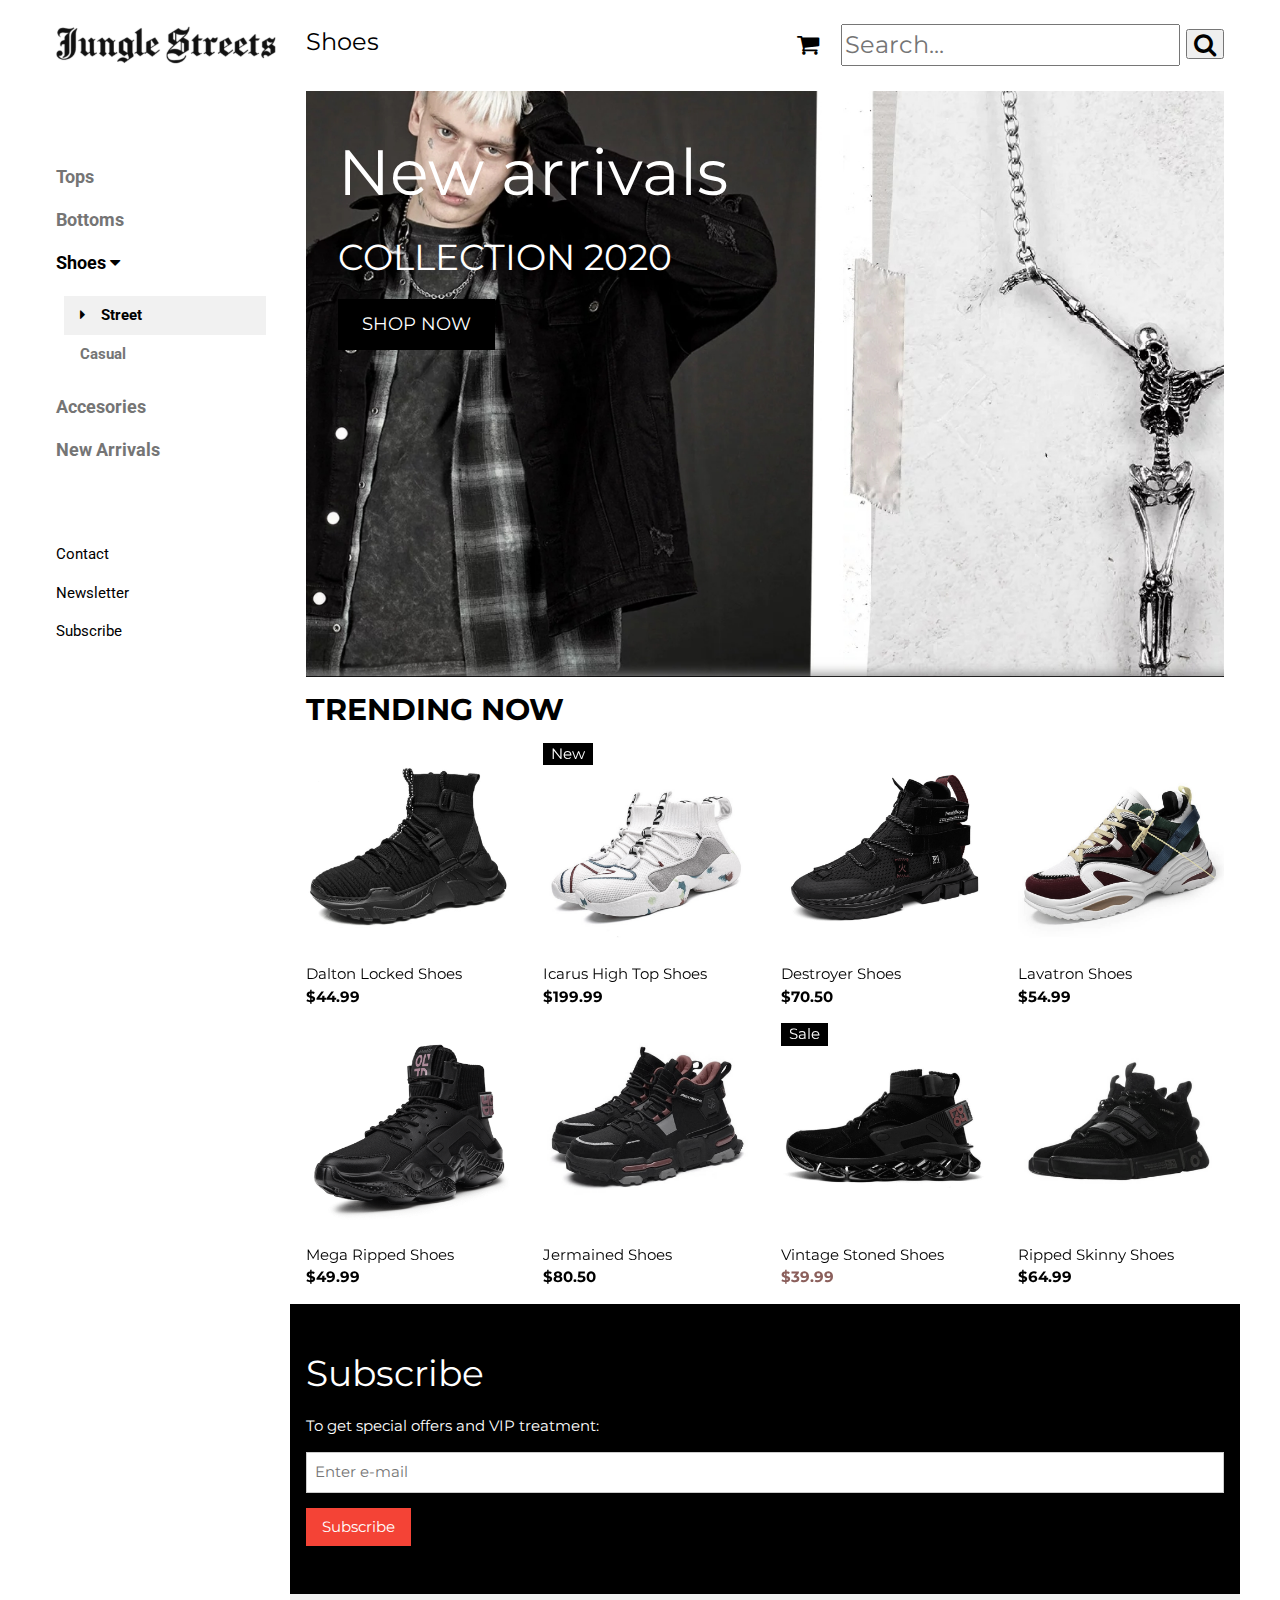
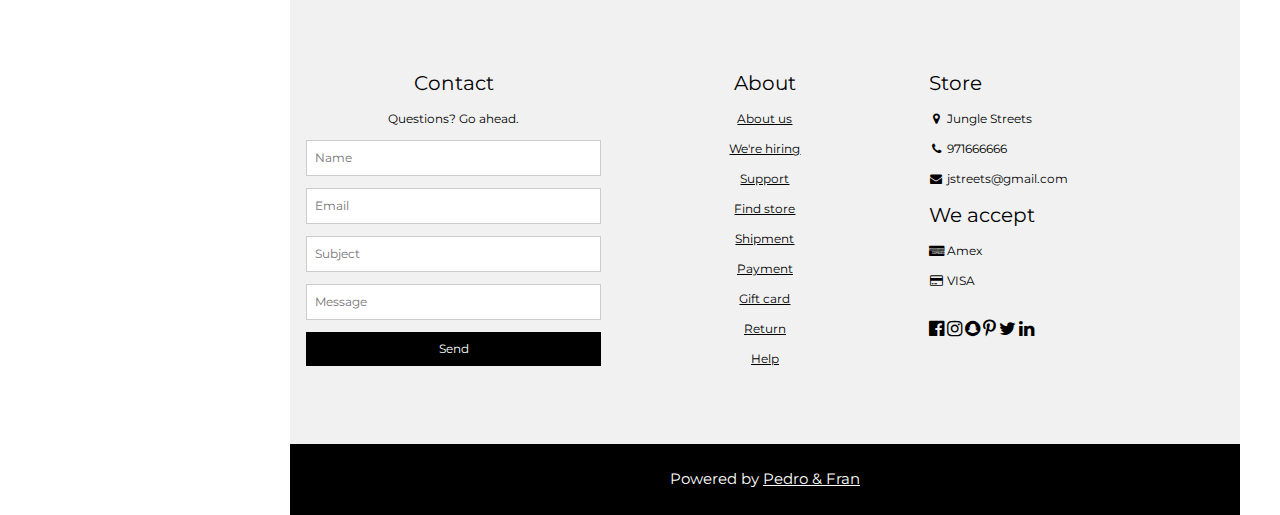
<file: index.html>
<html>
<title>Jungle Streets Trending Clothes</title>
<meta charset="UTF-8">
<meta name="viewport" content="width=device-width, initial-scale=1">
<link rel="stylesheet" href="./css/style.css">
<link rel="stylesheet" href="https://fonts.googleapis.com/css?family=Roboto">
<link rel="stylesheet" href="https://fonts.googleapis.com/css?family=Montserrat">
<link rel="stylesheet" href="https://cdnjs.cloudflare.com/ajax/libs/font-awesome/4.7.0/css/font-awesome.min.css">
<style>
.w3-sidebar a {font-family: "Roboto", sans-serif}
body,h1,h2,h3,h4,h5,h6,.w3-wide {font-family: "Montserrat", sans-serif;}
</style>
<body class="w3-content" style="max-width:1200px">

<!-- Sidebar/menu -->
<nav class="w3-sidebar w3-bar-block w3-white w3-collapse w3-top" style="z-index:3;width:250px" id="mySidebar">
  <div class="w3-container w3-display-container w3-padding-16">
    <i onclick="w3_close()" class="fa fa-remove w3-hide-large w3-button w3-display-topright"></i>
    <h3 class="w3-wide"><b><img src="./img/logo.jpg" alt="logo"></b></h3>
  </div>
  <div class="w3-padding-64 w3-large w3-text-grey" style="font-weight:bold">
    <a href="#" class="w3-bar-item w3-button">Tops</a>
    <a href="#" class="w3-bar-item w3-button">Bottoms</a>
    <a onclick="myAccFunc()" href="javascript:void(0)" class="w3-button w3-block w3-white w3-left-align" id="myBtn">
      Shoes <i class="fa fa-caret-down"></i>
    </a>
    <div id="demoAcc" class="w3-bar-block w3-hide w3-padding-large w3-medium">
      <a href="#" class="w3-bar-item w3-button w3-light-grey"><i class="fa fa-caret-right w3-margin-right"></i>Street</a>
      <a href="#" class="w3-bar-item w3-button">Casual</a>
    </div>
    <a href="#" class="w3-bar-item w3-button">Accesories</a>
    <a href="#" class="w3-bar-item w3-button">New Arrivals</a>
  </div>
  <a href="#footer" class="w3-bar-item w3-button w3-padding">Contact</a>
  <a href="javascript:void(0)" class="w3-bar-item w3-button w3-padding" onclick="document.getElementById('newsletter').style.display='block'">Newsletter</a>
  <a href="#footer"  class="w3-bar-item w3-button w3-padding">Subscribe</a>
</nav>

<!-- Top menu on small screens -->
<header class="w3-bar w3-top w3-hide-large w3-black w3-xlarge">
  <div class="w3-bar-item w3-padding-24 w3-wide"><img src="./img/jslogo.jpg" alt="jslogo"></div>
  <a href="javascript:void(0)" class="w3-bar-item w3-button w3-padding-24 w3-right" onclick="w3_open()"><i class="fa fa-bars"></i></a>
</header>

<!-- Overlay effect when opening sidebar on small screens -->
<div class="w3-overlay w3-hide-large" onclick="w3_close()" style="cursor:pointer" title="close side menu" id="myOverlay"></div>

<!-- !PAGE CONTENT! -->
<div class="w3-main" style="margin-left:250px">

  <!-- Push down content on small screens -->
  <div class="w3-hide-large" style="margin-top:83px"></div>

  <!-- Top header -->
  <header class="w3-container w3-xlarge">
    <p class="w3-left">Shoes</p>
    <p class="w3-right">
      <i class="fa fa-shopping-cart w3-margin-right"></i>
      <input type="text" placeholder="Search..." name="search">
      <button type="submit"><i class="fa fa-search"></i></button>
    </p>
  </header>

  <!-- Image header -->
  <div class="w3-display-container w3-container">
    <img src="./img/imgheader.jpg" alt="portada" style="width:100%">
    <div class="w3-display-topleft w3-text-white" style="padding:24px 48px">
      <h1 class="w3-jumbo w3-hide-small">New arrivals</h1>
      <h1 class="w3-hide-large w3-hide-medium">New arrivals</h1>
      <h1 class="w3-hide-small">COLLECTION 2020</h1>
      <p><a href="#shoes" class="w3-button w3-black w3-padding-large w3-large">SHOP NOW</a></p>
    </div>
  </div>

  <div class="w3-container" id="shoes">
    <h2><b>TRENDING NOW</b></h2>
  </div>

  <!-- Product grid -->
  <div class="w3-row w3-grayscale">
    <div class="w3-col l3 s6">
      <div class="w3-container">
        <img src="./img/s001.jpg" style="width:100%">
        <p>Dalton Locked Shoes<br><b>$44.99</b></p>
      </div>
      <div class="w3-container">
        <img src="./img/s002.jpg" style="width:100%">
        <p>Mega Ripped Shoes<br><b>$49.99</b></p>
      </div>
    </div>

    <div class="w3-col l3 s6">
      <div class="w3-container">
        <div class="w3-display-container">
          <img src="./img/s003.jpg" style="width:100%">
          <span class="w3-tag w3-display-topleft">New</span>
          <div class="w3-display-middle w3-display-hover">

            <!-- Importante presentación -->
            <a href="buynow.html" class="w3-button w3-black">Buy now <i class="fa fa-shopping-cart"></i></a>
          </div>
        </div>
        <p>Icarus High Top Shoes<br><b>$199.99</b></p>
      </div>
      <div class="w3-container">
        <img src="./img/s004.jpg" style="width:100%">
        <p>Jermained Shoes<br><b>$80.50</b></p>
      </div>
    </div>

    <div class="w3-col l3 s6">
      <div class="w3-container">
        <img src="./img/s005.jpg" style="width:100%">
        <p>Destroyer Shoes<br><b>$70.50</b></p>
      </div>
      <div class="w3-container">
        <div class="w3-display-container">
          <img src="./img/s006.jpg" style="width:100%">
          <span class="w3-tag w3-display-topleft">Sale</span>
          <div class="w3-display-middle w3-display-hover">
            <button class="w3-button w3-black">Buy now <i class="fa fa-shopping-cart"></i></button>
          </div>
        </div>
        <p>Vintage Stoned Shoes<br><b class="w3-text-red">$39.99</b></p>
      </div>
    </div>

    <div class="w3-col l3 s6">
      <div class="w3-container">
        <img src="./img/s007.jpg" style="width:100%">
        <p>Lavatron Shoes<br><b>$54.99</b></p>
      </div>
      <div class="w3-container">
        <img src="./img/s008.jpg" style="width:100%">
        <p>Ripped Skinny Shoes<br><b>$64.99</b></p>
      </div>
    </div>
  </div>

  <!-- Subscribe section -->
  <div class="w3-container w3-black w3-padding-32">
    <h1>Subscribe</h1>
    <p>To get special offers and VIP treatment:</p>
    <p><input class="w3-input w3-border" type="text" placeholder="Enter e-mail" style="width:100%"></p>
    <button type="button" class="w3-button w3-red w3-margin-bottom">Subscribe</button>
  </div>

  <!-- Footer -->
  <footer class="w3-padding-64 w3-light-grey w3-small w3-center" id="footer">
    <div class="w3-row-padding">
      <div class="w3-col s4">
        <h4>Contact</h4>
        <p>Questions? Go ahead.</p>
        <form action="/action_page.php" target="_blank">
          <p><input class="w3-input w3-border" type="text" placeholder="Name" name="Name" required></p>
          <p><input class="w3-input w3-border" type="text" placeholder="Email" name="Email" required></p>
          <p><input class="w3-input w3-border" type="text" placeholder="Subject" name="Subject" required></p>
          <p><input class="w3-input w3-border" type="text" placeholder="Message" name="Message" required></p>
          <button type="submit" class="w3-button w3-block w3-black">Send</button>
        </form>
      </div>

      <div class="w3-col s4">
        <h4>About</h4>
        <p><a href="#">About us</a></p>
        <p><a href="#">We're hiring</a></p>
        <p><a href="#">Support</a></p>
        <p><a href="#">Find store</a></p>
        <p><a href="#">Shipment</a></p>
        <p><a href="#">Payment</a></p>
        <p><a href="#">Gift card</a></p>
        <p><a href="#">Return</a></p>
        <p><a href="#">Help</a></p>
      </div>

      <div class="w3-col s4 w3-justify">
        <h4>Store</h4>
        <p><i class="fa fa-fw fa-map-marker"></i> Jungle Streets</p>
        <p><i class="fa fa-fw fa-phone"></i> 971666666</p>
        <p><i class="fa fa-fw fa-envelope"></i> jstreets@gmail.com</p>
        <h4>We accept</h4>
        <p><i class="fa fa-fw fa-cc-amex"></i> Amex</p>
        <p><i class="fa fa-fw fa-credit-card"></i> VISA</p>
        <br>
        <i class="fa fa-facebook-official w3-hover-opacity w3-large"></i>
        <i class="fa fa-instagram w3-hover-opacity w3-large"></i>
        <i class="fa fa-snapchat w3-hover-opacity w3-large"></i>
        <i class="fa fa-pinterest-p w3-hover-opacity w3-large"></i>
        <i class="fa fa-twitter w3-hover-opacity w3-large"></i>
        <i class="fa fa-linkedin w3-hover-opacity w3-large"></i>
      </div>
    </div>
  </footer>

  <div class="w3-black w3-center w3-padding-24">Powered by <a href="" title="W3.CSS" target="_blank" class="w3-hover-opacity">Pedro & Fran</a></div>

  <!-- End page content -->
</div>

<!-- Newsletter Modal -->
<div id="newsletter" class="w3-modal">
  <div class="w3-modal-content w3-animate-zoom" style="padding:32px">
    <div class="w3-container w3-white w3-center">
      <i onclick="document.getElementById('newsletter').style.display='none'" class="fa fa-remove w3-right w3-button w3-transparent w3-xxlarge"></i>
      <h2 class="w3-wide">NEWSLETTER</h2>
      <p>Join our mailing list to receive updates on new arrivals and special offers.</p>
      <p><input class="w3-input w3-border" type="text" placeholder="Enter e-mail"></p>
      <button type="button" class="w3-button w3-padding-large w3-red w3-margin-bottom" onclick="document.getElementById('newsletter').style.display='none'">Subscribe</button>
    </div>
  </div>
</div>

<script>
// Accordion
function myAccFunc() {
  var x = document.getElementById("demoAcc");
  if (x.className.indexOf("w3-show") == -1) {
    x.className += " w3-show";
  } else {
    x.className = x.className.replace(" w3-show", "");
  }
}

// Click on the "Jeans" link on page load to open the accordion for demo purposes
document.getElementById("myBtn").click();


// Open and close sidebar
function w3_open() {
  document.getElementById("mySidebar").style.display = "block";
  document.getElementById("myOverlay").style.display = "block";
}

function w3_close() {
  document.getElementById("mySidebar").style.display = "none";
  document.getElementById("myOverlay").style.display = "none";
}
</script>

</body>
</html>
</file>
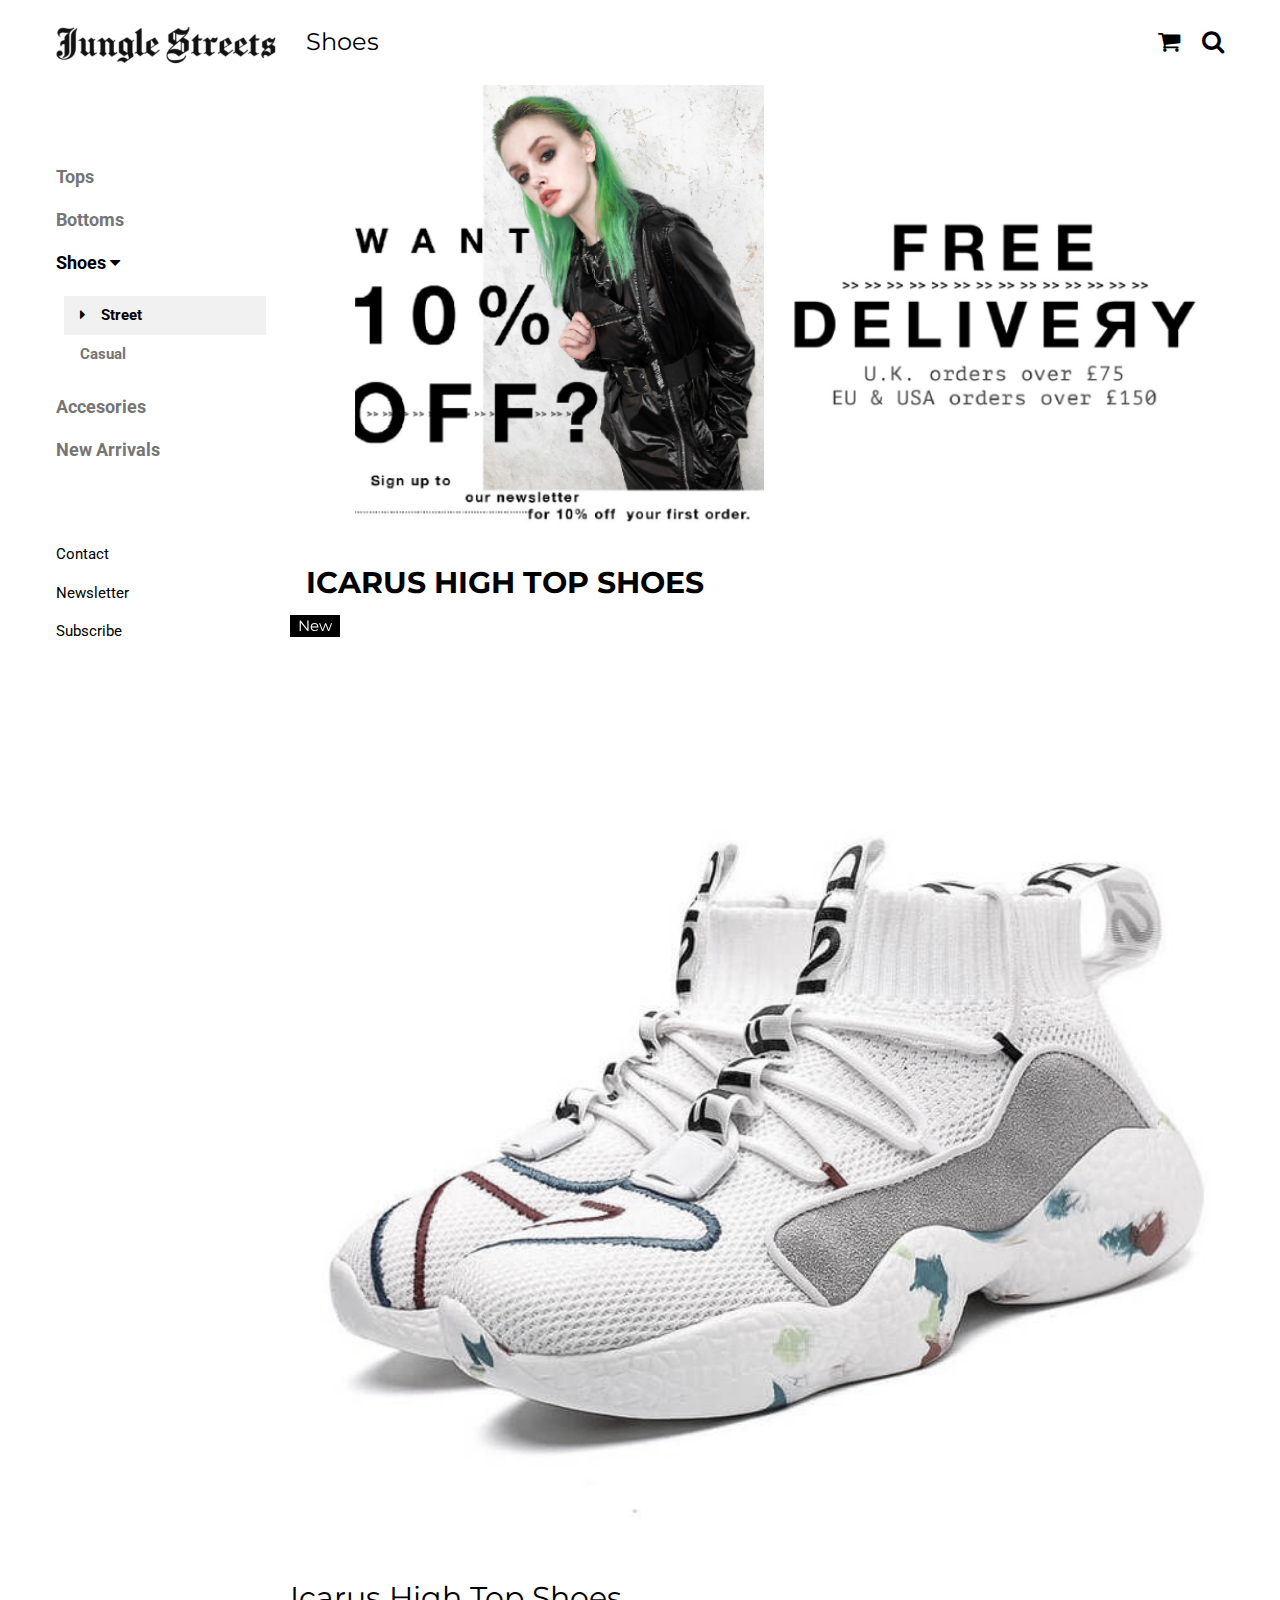
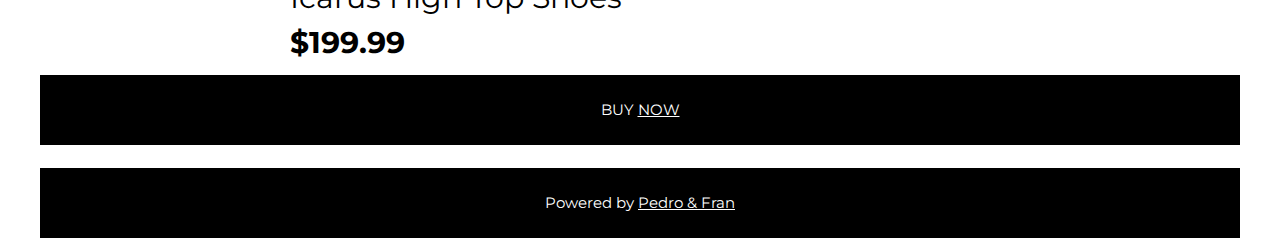
<file: buynow.html>
<html>
<title>Jungle Streets Trending Clothes</title>
<meta charset="UTF-8">
<meta name="viewport" content="width=device-width, initial-scale=1">
<link rel="stylesheet" href="./css/style.css">
<link rel="stylesheet" href="https://fonts.googleapis.com/css?family=Roboto">
<link rel="stylesheet" href="https://fonts.googleapis.com/css?family=Montserrat">
<link rel="stylesheet" href="https://cdnjs.cloudflare.com/ajax/libs/font-awesome/4.7.0/css/font-awesome.min.css">
<style>
.w3-sidebar a {font-family: "Roboto", sans-serif}
body,h1,h2,h3,h4,h5,h6,.w3-wide {font-family: "Montserrat", sans-serif;}
</style>
<body class="w3-content" style="max-width:1200px">

<!-- Sidebar/menu -->
<nav class="w3-sidebar w3-bar-block w3-white w3-collapse w3-top" style="z-index:3;width:250px" id="mySidebar">
  <div class="w3-container w3-display-container w3-padding-16">
    <i onclick="w3_close()" class="fa fa-remove w3-hide-large w3-button w3-display-topright"></i>
    <h3 class="w3-wide"><b><img src="./img/logo.jpg" alt="logo"></b></h3>
  </div>
  <div class="w3-padding-64 w3-large w3-text-grey" style="font-weight:bold">
    <a href="#" class="w3-bar-item w3-button">Tops</a>
    <a href="#" class="w3-bar-item w3-button">Bottoms</a>
    <a onclick="myAccFunc()" href="javascript:void(0)" class="w3-button w3-block w3-white w3-left-align" id="myBtn">
      Shoes <i class="fa fa-caret-down"></i>
    </a>
    <div id="demoAcc" class="w3-bar-block w3-hide w3-padding-large w3-medium">
      <a href="#" class="w3-bar-item w3-button w3-light-grey"><i class="fa fa-caret-right w3-margin-right"></i>Street</a>
      <a href="#" class="w3-bar-item w3-button">Casual</a>
    </div>
    <a href="#" class="w3-bar-item w3-button">Accesories</a>
    <a href="#" class="w3-bar-item w3-button">New Arrivals</a>
  </div>
  <a href="#footer" class="w3-bar-item w3-button w3-padding">Contact</a>
  <a href="javascript:void(0)" class="w3-bar-item w3-button w3-padding" onclick="document.getElementById('newsletter').style.display='block'">Newsletter</a>
  <a href="#footer"  class="w3-bar-item w3-button w3-padding">Subscribe</a>
</nav>

<!-- Top menu on small screens -->
<header class="w3-bar w3-top w3-hide-large w3-black w3-xlarge">
  <div class="w3-bar-item w3-padding-24 w3-wide"><img src="./img/jslogo.jpg" alt="jslogo"></div>
  <a href="javascript:void(0)" class="w3-bar-item w3-button w3-padding-24 w3-right" onclick="w3_open()"><i class="fa fa-bars"></i></a>
</header>

<!-- Overlay effect when opening sidebar on small screens -->
<div class="w3-overlay w3-hide-large" onclick="w3_close()" style="cursor:pointer" title="close side menu" id="myOverlay"></div>

<!-- !PAGE CONTENT! -->
<div class="w3-main" style="margin-left:250px">

  <!-- Push down content on small screens -->
  <div class="w3-hide-large" style="margin-top:83px"></div>

  <!-- Top header -->
  <header class="w3-container w3-xlarge">
    <p class="w3-left">Shoes</p>
    <p class="w3-right">
      <i class="fa fa-shopping-cart w3-margin-right"></i>
      <i class="fa fa-search"></i>
    </p>
  </header>

  <!-- Image header -->
  <div class="w3-display-container w3-container">
    <img src="./img/headerbuynow.jpg" alt="portada" style="width:100%">
    <div class="w3-display-topleft w3-text-white" style="padding:24px 48px">
    </div>
  </div>

  <div class="w3-container" id="shoes">
    <br>
    <h2><b>ICARUS HIGH TOP SHOES</b></h2>
  </div>

  <!-- Product grid -->
  <div class="w3-row w3-grayscale">
          <img src="./img/s003.jpg" style="width:100%">
          <span class="w3-tag w3-display-topleft">New</span>
          <div class="w3-display-middle w3-display-hover">
          </div>
        </div>
        <h2>Icarus High Top Shoes<br><b>$199.99</b></h2>
      </div>

  <!-- Buy now section -->
  <div class="w3-black w3-center w3-padding-24">BUY <a href="https://www.paypal.com/es/signin" title="W3.CSS" target="_blank" class="w3-hover-opacity">NOW</a></div>
  <br>
  <div class="w3-black w3-center w3-padding-24">Powered by <a href="" title="W3.CSS" target="_blank" class="w3-hover-opacity">Pedro & Fran</a></div>

<script>
// Accordion
function myAccFunc() {
  var x = document.getElementById("demoAcc");
  if (x.className.indexOf("w3-show") == -1) {
    x.className += " w3-show";
  } else {
    x.className = x.className.replace(" w3-show", "");
  }
}

// Click on the "Jeans" link on page load to open the accordion for demo purposes
document.getElementById("myBtn").click();


// Open and close sidebar
function w3_open() {
  document.getElementById("mySidebar").style.display = "block";
  document.getElementById("myOverlay").style.display = "block";
}

function w3_close() {
  document.getElementById("mySidebar").style.display = "none";
  document.getElementById("myOverlay").style.display = "none";
}
</script>

</body>
</html>
</file>
<file: css/style.css>
/* W3.CSS 4.13 June 2019 by Jan Egil and Borge Refsnes */
html{box-sizing:border-box}*,*:before,*:after{box-sizing:inherit}
/* Extract from normalize.css by Nicolas Gallagher and Jonathan Neal git.io/normalize */
html{-ms-text-size-adjust:100%;-webkit-text-size-adjust:100%}body{margin:0}
article,aside,details,figcaption,figure,footer,header,main,menu,nav,section{display:block}summary{display:list-item}
audio,canvas,progress,video{display:inline-block}progress{vertical-align:baseline}
audio:not([controls]){display:none;height:0}[hidden],template{display:none}
a{background-color:transparent}a:active,a:hover{outline-width:0}
abbr[title]{border-bottom:none;text-decoration:underline;text-decoration:underline dotted}
b,strong{font-weight:bolder}dfn{font-style:italic}mark{background:#ff0;color:#000}
small{font-size:80%}sub,sup{font-size:75%;line-height:0;position:relative;vertical-align:baseline}
sub{bottom:-0.25em}sup{top:-0.5em}figure{margin:1em 40px}img{border-style:none}
code,kbd,pre,samp{font-family:monospace,monospace;font-size:1em}hr{box-sizing:content-box;height:0;overflow:visible}
button,input,select,textarea,optgroup{font:inherit;margin:0}optgroup{font-weight:bold}
button,input{overflow:visible}button,select{text-transform:none}
button,[type=button],[type=reset],[type=submit]{-webkit-appearance:button}
button::-moz-focus-inner,[type=button]::-moz-focus-inner,[type=reset]::-moz-focus-inner,[type=submit]::-moz-focus-inner{border-style:none;padding:0}
button:-moz-focusring,[type=button]:-moz-focusring,[type=reset]:-moz-focusring,[type=submit]:-moz-focusring{outline:1px dotted ButtonText}
fieldset{border:1px solid #c0c0c0;margin:0 2px;padding:.35em .625em .75em}
legend{color:inherit;display:table;max-width:100%;padding:0;white-space:normal}textarea{overflow:auto}
[type=checkbox],[type=radio]{padding:0}
[type=number]::-webkit-inner-spin-button,[type=number]::-webkit-outer-spin-button{height:auto}
[type=search]{-webkit-appearance:textfield;outline-offset:-2px}
[type=search]::-webkit-search-decoration{-webkit-appearance:none}
::-webkit-file-upload-button{-webkit-appearance:button;font:inherit}
/* End extract */
html,body {font-family:Verdana,sans-serif;font-size:15px;line-height:1.5}html{overflow-x:hidden}
h1{font-size:36px}h2{font-size:30px}h3{font-size:24px}h4{font-size:20px}h5{font-size:18px}h6{font-size:16px}.w3-serif{font-family:serif}
h1,h2,h3,h4,h5,h6{font-family:"Segoe UI",Arial,sans-serif;font-weight:400;margin:10px 0}.w3-wide{letter-spacing:4px}
hr{border:0;border-top:1px solid #eeef;margin:20px 0}
.w3-image{max-width:100%;height:auto}img{vertical-align:middle}a{color:inherit}
.w3-table,.w3-table-all{border-collapse:collapse;border-spacing:0;width:100%;display:table}.w3-table-all{border:1px solid #ccc}
.w3-bordered tr,.w3-table-all tr{border-bottom:1px solid #ddd}.w3-striped tbody tr:nth-child(even){background-color:#f1f1f1}
.w3-table-all tr:nth-child(odd){background-color:#fff}.w3-table-all tr:nth-child(even){background-color:#f1f1f1}
.w3-hoverable tbody tr:hover,.w3-ul.w3-hoverable li:hover{background-color:#ccc}.w3-centered tr th,.w3-centered tr td{text-align:center}
.w3-table td,.w3-table th,.w3-table-all td,.w3-table-all th{padding:8px 8px;display:table-cell;text-align:left;vertical-align:top}
.w3-table th:first-child,.w3-table td:first-child,.w3-table-all th:first-child,.w3-table-all td:first-child{padding-left:16px}
.w3-btn,.w3-button{border:none;display:inline-block;padding:8px 16px;vertical-align:middle;overflow:hidden;text-decoration:none;color:inherit;background-color:inherit;text-align:center;cursor:pointer;white-space:nowrap}
.w3-btn:hover{box-shadow:0 8px 16px 0 rgba(0,0,0,0.2),0 6px 20px 0 rgba(0,0,0,0.19)}
.w3-btn,.w3-button{-webkit-touch-callout:none;-webkit-user-select:none;-khtml-user-select:none;-moz-user-select:none;-ms-user-select:none;user-select:none}
.w3-disabled,.w3-btn:disabled,.w3-button:disabled{cursor:not-allowed;opacity:0.3}.w3-disabled *,:disabled *{pointer-events:none}
.w3-btn.w3-disabled:hover,.w3-btn:disabled:hover{box-shadow:none}
.w3-badge,.w3-tag{background-color:#000;color:#fff;display:inline-block;padding-left:8px;padding-right:8px;text-align:center}.w3-badge{border-radius:50%}
.w3-ul{list-style-type:none;padding:0;margin:0}.w3-ul li{padding:8px 16px;border-bottom:1px solid #ddd}.w3-ul li:last-child{border-bottom:none}
.w3-tooltip,.w3-display-container{position:relative}.w3-tooltip .w3-text{display:none}.w3-tooltip:hover .w3-text{display:inline-block}
.w3-ripple:active{opacity:0.5}.w3-ripple{transition:opacity 0s}
.w3-input{padding:8px;display:block;border:none;border-bottom:1px solid #ccc;width:100%}
.w3-select{padding:9px 0;width:100%;border:none;border-bottom:1px solid #ccc}
.w3-dropdown-click,.w3-dropdown-hover{position:relative;display:inline-block;cursor:pointer}
.w3-dropdown-hover:hover .w3-dropdown-content{display:block}
.w3-dropdown-hover:first-child,.w3-dropdown-click:hover{background-color:#ccc;color:#000}
.w3-dropdown-hover:hover > .w3-button:first-child,.w3-dropdown-click:hover > .w3-button:first-child{background-color:#ccc;color:#000}
.w3-dropdown-content{cursor:auto;color:#000;background-color:#fff;display:none;position:absolute;min-width:160px;margin:0;padding:0;z-index:1}
.w3-check,.w3-radio{width:24px;height:24px;position:relative;top:6px}
.w3-sidebar{height:100%;width:200px;background-color:#fff;position:fixed!important;z-index:1;overflow:auto}
.w3-bar-block .w3-dropdown-hover,.w3-bar-block .w3-dropdown-click{width:100%}
.w3-bar-block .w3-dropdown-hover .w3-dropdown-content,.w3-bar-block .w3-dropdown-click .w3-dropdown-content{min-width:100%}
.w3-bar-block .w3-dropdown-hover .w3-button,.w3-bar-block .w3-dropdown-click .w3-button{width:100%;text-align:left;padding:8px 16px}
.w3-main,#main{transition:margin-left .4s}
.w3-modal{z-index:3;display:none;padding-top:100px;position:fixed;left:0;top:0;width:100%;height:100%;overflow:auto;background-color:rgb(0,0,0);background-color:rgba(0,0,0,0.4)}
.w3-modal-content{margin:auto;background-color:#fff;position:relative;padding:0;outline:0;width:600px}
.w3-bar{width:100%;overflow:hidden}.w3-center .w3-bar{display:inline-block;width:auto}
.w3-bar .w3-bar-item{padding:8px 16px;float:left;width:auto;border:none;display:block;outline:0}
.w3-bar .w3-dropdown-hover,.w3-bar .w3-dropdown-click{position:static;float:left}
.w3-bar .w3-button{white-space:normal}
.w3-bar-block .w3-bar-item{width:100%;display:block;padding:8px 16px;text-align:left;border:none;white-space:normal;float:none;outline:0}
.w3-bar-block.w3-center .w3-bar-item{text-align:center}.w3-block{display:block;width:100%}
.w3-responsive{display:block;overflow-x:auto}
.w3-container:after,.w3-container:before,.w3-panel:after,.w3-panel:before,.w3-row:after,.w3-row:before,.w3-row-padding:after,.w3-row-padding:before,
.w3-cell-row:before,.w3-cell-row:after,.w3-clear:after,.w3-clear:before,.w3-bar:before,.w3-bar:after{content:"";display:table;clear:both}
.w3-col,.w3-half,.w3-third,.w3-twothird,.w3-threequarter,.w3-quarter{float:left;width:100%}
.w3-col.s1{width:8.33333%}.w3-col.s2{width:16.66666%}.w3-col.s3{width:24.99999%}.w3-col.s4{width:33.33333%}
.w3-col.s5{width:41.66666%}.w3-col.s6{width:49.99999%}.w3-col.s7{width:58.33333%}.w3-col.s8{width:66.66666%}
.w3-col.s9{width:74.99999%}.w3-col.s10{width:83.33333%}.w3-col.s11{width:91.66666%}.w3-col.s12{width:99.99999%}
@media (min-width:601px){.w3-col.m1{width:8.33333%}.w3-col.m2{width:16.66666%}.w3-col.m3,.w3-quarter{width:24.99999%}.w3-col.m4,.w3-third{width:33.33333%}
.w3-col.m5{width:41.66666%}.w3-col.m6,.w3-half{width:49.99999%}.w3-col.m7{width:58.33333%}.w3-col.m8,.w3-twothird{width:66.66666%}
.w3-col.m9,.w3-threequarter{width:74.99999%}.w3-col.m10{width:83.33333%}.w3-col.m11{width:91.66666%}.w3-col.m12{width:99.99999%}}
@media (min-width:993px){.w3-col.l1{width:8.33333%}.w3-col.l2{width:16.66666%}.w3-col.l3{width:24.99999%}.w3-col.l4{width:33.33333%}
.w3-col.l5{width:41.66666%}.w3-col.l6{width:49.99999%}.w3-col.l7{width:58.33333%}.w3-col.l8{width:66.66666%}
.w3-col.l9{width:74.99999%}.w3-col.l10{width:83.33333%}.w3-col.l11{width:91.66666%}.w3-col.l12{width:99.99999%}}
.w3-rest{overflow:hidden}.w3-stretch{margin-left:-16px;margin-right:-16px}
.w3-content,.w3-auto{margin-left:auto;margin-right:auto}.w3-content{max-width:980px}.w3-auto{max-width:1140px}
.w3-cell-row{display:table;width:100%}.w3-cell{display:table-cell}
.w3-cell-top{vertical-align:top}.w3-cell-middle{vertical-align:middle}.w3-cell-bottom{vertical-align:bottom}
.w3-hide{display:none!important}.w3-show-block,.w3-show{display:block!important}.w3-show-inline-block{display:inline-block!important}
@media (max-width:1205px){.w3-auto{max-width:95%}}
@media (max-width:600px){.w3-modal-content{margin:0 10px;width:auto!important}.w3-modal{padding-top:30px}
.w3-dropdown-hover.w3-mobile .w3-dropdown-content,.w3-dropdown-click.w3-mobile .w3-dropdown-content{position:relative}
.w3-hide-small{display:none!important}.w3-mobile{display:block;width:100%!important}.w3-bar-item.w3-mobile,.w3-dropdown-hover.w3-mobile,.w3-dropdown-click.w3-mobile{text-align:center}
.w3-dropdown-hover.w3-mobile,.w3-dropdown-hover.w3-mobile .w3-btn,.w3-dropdown-hover.w3-mobile .w3-button,.w3-dropdown-click.w3-mobile,.w3-dropdown-click.w3-mobile .w3-btn,.w3-dropdown-click.w3-mobile .w3-button{width:100%}}
@media (max-width:768px){.w3-modal-content{width:500px}.w3-modal{padding-top:50px}}
@media (min-width:993px){.w3-modal-content{width:900px}.w3-hide-large{display:none!important}.w3-sidebar.w3-collapse{display:block!important}}
@media (max-width:992px) and (min-width:601px){.w3-hide-medium{display:none!important}}
@media (max-width:992px){.w3-sidebar.w3-collapse{display:none}.w3-main{margin-left:0!important;margin-right:0!important}.w3-auto{max-width:100%}}
.w3-top,.w3-bottom{position:fixed;width:100%;z-index:1}.w3-top{top:0}.w3-bottom{bottom:0}
.w3-overlay{position:fixed;display:none;width:100%;height:100%;top:0;left:0;right:0;bottom:0;background-color:rgba(0,0,0,0.5);z-index:2}
.w3-display-topleft{position:absolute;left:0;top:0}.w3-display-topright{position:absolute;right:0;top:0}
.w3-display-bottomleft{position:absolute;left:0;bottom:0}.w3-display-bottomright{position:absolute;right:0;bottom:0}
.w3-display-middle{position:absolute;top:50%;left:50%;transform:translate(-50%,-50%);-ms-transform:translate(-50%,-50%)}
.w3-display-left{position:absolute;top:50%;left:0%;transform:translate(0%,-50%);-ms-transform:translate(-0%,-50%)}
.w3-display-right{position:absolute;top:50%;right:0%;transform:translate(0%,-50%);-ms-transform:translate(0%,-50%)}
.w3-display-topmiddle{position:absolute;left:50%;top:0;transform:translate(-50%,0%);-ms-transform:translate(-50%,0%)}
.w3-display-bottommiddle{position:absolute;left:50%;bottom:0;transform:translate(-50%,0%);-ms-transform:translate(-50%,0%)}
.w3-display-container:hover .w3-display-hover{display:block}.w3-display-container:hover span.w3-display-hover{display:inline-block}.w3-display-hover{display:none}
.w3-display-position{position:absolute}
.w3-circle{border-radius:50%}
.w3-round-small{border-radius:2px}.w3-round,.w3-round-medium{border-radius:4px}.w3-round-large{border-radius:8px}.w3-round-xlarge{border-radius:16px}.w3-round-xxlarge{border-radius:32px}
.w3-row-padding,.w3-row-padding>.w3-half,.w3-row-padding>.w3-third,.w3-row-padding>.w3-twothird,.w3-row-padding>.w3-threequarter,.w3-row-padding>.w3-quarter,.w3-row-padding>.w3-col{padding:0 8px}
.w3-container,.w3-panel{padding:0.01em 16px}.w3-panel{margin-top:16px;margin-bottom:16px}
.w3-code,.w3-codespan{font-family:Consolas,"courier new";font-size:16px}
.w3-code{width:auto;background-color:#fff;padding:8px 12px;border-left:4px solid #4CAF50;word-wrap:break-word}
.w3-codespan{color:crimson;background-color:#f1f1f1;padding-left:4px;padding-right:4px;font-size:110%}
.w3-card,.w3-card-2{box-shadow:0 2px 5px 0 rgba(0,0,0,0.16),0 2px 10px 0 rgba(0,0,0,0.12)}
.w3-card-4,.w3-hover-shadow:hover{box-shadow:0 4px 10px 0 rgba(0,0,0,0.2),0 4px 20px 0 rgba(0,0,0,0.19)}
.w3-spin{animation:w3-spin 2s infinite linear}@keyframes w3-spin{0%{transform:rotate(0deg)}100%{transform:rotate(359deg)}}
.w3-animate-fading{animation:fading 10s infinite}@keyframes fading{0%{opacity:0}50%{opacity:1}100%{opacity:0}}
.w3-animate-opacity{animation:opac 0.8s}@keyframes opac{from{opacity:0} to{opacity:1}}
.w3-animate-top{position:relative;animation:animatetop 0.4s}@keyframes animatetop{from{top:-300px;opacity:0} to{top:0;opacity:1}}
.w3-animate-left{position:relative;animation:animateleft 0.4s}@keyframes animateleft{from{left:-300px;opacity:0} to{left:0;opacity:1}}
.w3-animate-right{position:relative;animation:animateright 0.4s}@keyframes animateright{from{right:-300px;opacity:0} to{right:0;opacity:1}}
.w3-animate-bottom{position:relative;animation:animatebottom 0.4s}@keyframes animatebottom{from{bottom:-300px;opacity:0} to{bottom:0;opacity:1}}
.w3-animate-zoom {animation:animatezoom 0.6s}@keyframes animatezoom{from{transform:scale(0)} to{transform:scale(1)}}
.w3-animate-input{transition:width 0.4s ease-in-out}.w3-animate-input:focus{width:100%!important}
.w3-opacity,.w3-hover-opacity:hover{opacity:0.60}.w3-opacity-off,.w3-hover-opacity-off:hover{opacity:1}
.w3-opacity-max{opacity:0.25}.w3-opacity-min{opacity:0.75}
.w3-greyscale-max,.w3-grayscale-max,.w3-hover-greyscale:hover,.w3-hover-grayscale:hover{filter:grayscale(100%)}
.w3-greyscale,.w3-grayscale{filter:grayscale(75%)}.w3-greyscale-min,.w3-grayscale-min{filter:grayscale(50%)}
.w3-sepia{filter:sepia(75%)}.w3-sepia-max,.w3-hover-sepia:hover{filter:sepia(100%)}.w3-sepia-min{filter:sepia(50%)}
.w3-tiny{font-size:10px!important}.w3-small{font-size:12px!important}.w3-medium{font-size:15px!important}.w3-large{font-size:18px!important}
.w3-xlarge{font-size:24px!important}.w3-xxlarge{font-size:36px!important}.w3-xxxlarge{font-size:48px!important}.w3-jumbo{font-size:64px!important}
.w3-left-align{text-align:left!important}.w3-right-align{text-align:right!important}.w3-justify{text-align:justify!important}.w3-center{text-align:center!important}
.w3-border-0{border:0!important}.w3-border{border:1px solid #ccc!important}
.w3-border-top{border-top:1px solid #ccc!important}.w3-border-bottom{border-bottom:1px solid #ccc!important}
.w3-border-left{border-left:1px solid #ccc!important}.w3-border-right{border-right:1px solid #ccc!important}
.w3-topbar{border-top:6px solid #ccc!important}.w3-bottombar{border-bottom:6px solid #ccc!important}
.w3-leftbar{border-left:6px solid #ccc!important}.w3-rightbar{border-right:6px solid #ccc!important}
.w3-section,.w3-code{margin-top:16px!important;margin-bottom:16px!important}
.w3-margin{margin:16px!important}.w3-margin-top{margin-top:16px!important}.w3-margin-bottom{margin-bottom:16px!important}
.w3-margin-left{margin-left:16px!important}.w3-margin-right{margin-right:16px!important}
.w3-padding-small{padding:4px 8px!important}.w3-padding{padding:8px 16px!important}.w3-padding-large{padding:12px 24px!important}
.w3-padding-16{padding-top:16px!important;padding-bottom:16px!important}.w3-padding-24{padding-top:24px!important;padding-bottom:24px!important}
.w3-padding-32{padding-top:32px!important;padding-bottom:32px!important}.w3-padding-48{padding-top:48px!important;padding-bottom:48px!important}
.w3-padding-64{padding-top:64px!important;padding-bottom:64px!important}
.w3-left{float:left!important}.w3-right{float:right!important}
.w3-button:hover{color:#000!important;background-color:#ccc!important}
.w3-transparent,.w3-hover-none:hover{background-color:transparent!important}
.w3-hover-none:hover{box-shadow:none!important}
/* Colors */
.w3-amber,.w3-hover-amber:hover{color:#000!important;background-color:#ffc107!important}
.w3-aqua,.w3-hover-aqua:hover{color:#000!important;background-color:#00ffff!important}
.w3-blue,.w3-hover-blue:hover{color:#fff!important;background-color:#2196F3!important}
.w3-light-blue,.w3-hover-light-blue:hover{color:#000!important;background-color:#87CEEB!important}
.w3-brown,.w3-hover-brown:hover{color:#fff!important;background-color:#795548!important}
.w3-cyan,.w3-hover-cyan:hover{color:#000!important;background-color:#00bcd4!important}
.w3-blue-grey,.w3-hover-blue-grey:hover,.w3-blue-gray,.w3-hover-blue-gray:hover{color:#fff!important;background-color:#607d8b!important}
.w3-green,.w3-hover-green:hover{color:#fff!important;background-color:#4CAF50!important}
.w3-light-green,.w3-hover-light-green:hover{color:#000!important;background-color:#8bc34a!important}
.w3-indigo,.w3-hover-indigo:hover{color:#fff!important;background-color:#3f51b5!important}
.w3-khaki,.w3-hover-khaki:hover{color:#000!important;background-color:#f0e68c!important}
.w3-lime,.w3-hover-lime:hover{color:#000!important;background-color:#cddc39!important}
.w3-orange,.w3-hover-orange:hover{color:#000!important;background-color:#ff9800!important}
.w3-deep-orange,.w3-hover-deep-orange:hover{color:#fff!important;background-color:#ff5722!important}
.w3-pink,.w3-hover-pink:hover{color:#fff!important;background-color:#e91e63!important}
.w3-purple,.w3-hover-purple:hover{color:#fff!important;background-color:#9c27b0!important}
.w3-deep-purple,.w3-hover-deep-purple:hover{color:#fff!important;background-color:#673ab7!important}
.w3-red,.w3-hover-red:hover{color:#fff!important;background-color:#f44336!important}
.w3-sand,.w3-hover-sand:hover{color:#000!important;background-color:#fdf5e6!important}
.w3-teal,.w3-hover-teal:hover{color:#fff!important;background-color:#009688!important}
.w3-yellow,.w3-hover-yellow:hover{color:#000!important;background-color:#ffeb3b!important}
.w3-white,.w3-hover-white:hover{color:#000!important;background-color:#fff!important}
.w3-black,.w3-hover-black:hover{color:#fff!important;background-color:#000!important}
.w3-grey,.w3-hover-grey:hover,.w3-gray,.w3-hover-gray:hover{color:#000!important;background-color:#9e9e9e!important}
.w3-light-grey,.w3-hover-light-grey:hover,.w3-light-gray,.w3-hover-light-gray:hover{color:#000!important;background-color:#f1f1f1!important}
.w3-dark-grey,.w3-hover-dark-grey:hover,.w3-dark-gray,.w3-hover-dark-gray:hover{color:#fff!important;background-color:#616161!important}
.w3-pale-red,.w3-hover-pale-red:hover{color:#000!important;background-color:#ffdddd!important}
.w3-pale-green,.w3-hover-pale-green:hover{color:#000!important;background-color:#ddffdd!important}
.w3-pale-yellow,.w3-hover-pale-yellow:hover{color:#000!important;background-color:#ffffcc!important}
.w3-pale-blue,.w3-hover-pale-blue:hover{color:#000!important;background-color:#ddffff!important}
.w3-text-amber,.w3-hover-text-amber:hover{color:#ffc107!important}
.w3-text-aqua,.w3-hover-text-aqua:hover{color:#00ffff!important}
.w3-text-blue,.w3-hover-text-blue:hover{color:#2196F3!important}
.w3-text-light-blue,.w3-hover-text-light-blue:hover{color:#87CEEB!important}
.w3-text-brown,.w3-hover-text-brown:hover{color:#795548!important}
.w3-text-cyan,.w3-hover-text-cyan:hover{color:#00bcd4!important}
.w3-text-blue-grey,.w3-hover-text-blue-grey:hover,.w3-text-blue-gray,.w3-hover-text-blue-gray:hover{color:#607d8b!important}
.w3-text-green,.w3-hover-text-green:hover{color:#4CAF50!important}
.w3-text-light-green,.w3-hover-text-light-green:hover{color:#8bc34a!important}
.w3-text-indigo,.w3-hover-text-indigo:hover{color:#3f51b5!important}
.w3-text-khaki,.w3-hover-text-khaki:hover{color:#b4aa50!important}
.w3-text-lime,.w3-hover-text-lime:hover{color:#cddc39!important}
.w3-text-orange,.w3-hover-text-orange:hover{color:#ff9800!important}
.w3-text-deep-orange,.w3-hover-text-deep-orange:hover{color:#ff5722!important}
.w3-text-pink,.w3-hover-text-pink:hover{color:#e91e63!important}
.w3-text-purple,.w3-hover-text-purple:hover{color:#9c27b0!important}
.w3-text-deep-purple,.w3-hover-text-deep-purple:hover{color:#673ab7!important}
.w3-text-red,.w3-hover-text-red:hover{color:#f44336!important}
.w3-text-sand,.w3-hover-text-sand:hover{color:#fdf5e6!important}
.w3-text-teal,.w3-hover-text-teal:hover{color:#009688!important}
.w3-text-yellow,.w3-hover-text-yellow:hover{color:#d2be0e!important}
.w3-text-white,.w3-hover-text-white:hover{color:#fff!important}
.w3-text-black,.w3-hover-text-black:hover{color:#000!important}
.w3-text-grey,.w3-hover-text-grey:hover,.w3-text-gray,.w3-hover-text-gray:hover{color:#757575!important}
.w3-text-light-grey,.w3-hover-text-light-grey:hover,.w3-text-light-gray,.w3-hover-text-light-gray:hover{color:#f1f1f1!important}
.w3-text-dark-grey,.w3-hover-text-dark-grey:hover,.w3-text-dark-gray,.w3-hover-text-dark-gray:hover{color:#3a3a3a!important}
.w3-border-amber,.w3-hover-border-amber:hover{border-color:#ffc107!important}
.w3-border-aqua,.w3-hover-border-aqua:hover{border-color:#00ffff!important}
.w3-border-blue,.w3-hover-border-blue:hover{border-color:#2196F3!important}
.w3-border-light-blue,.w3-hover-border-light-blue:hover{border-color:#87CEEB!important}
.w3-border-brown,.w3-hover-border-brown:hover{border-color:#795548!important}
.w3-border-cyan,.w3-hover-border-cyan:hover{border-color:#00bcd4!important}
.w3-border-blue-grey,.w3-hover-border-blue-grey:hover,.w3-border-blue-gray,.w3-hover-border-blue-gray:hover{border-color:#607d8b!important}
.w3-border-green,.w3-hover-border-green:hover{border-color:#4CAF50!important}
.w3-border-light-green,.w3-hover-border-light-green:hover{border-color:#8bc34a!important}
.w3-border-indigo,.w3-hover-border-indigo:hover{border-color:#3f51b5!important}
.w3-border-khaki,.w3-hover-border-khaki:hover{border-color:#f0e68c!important}
.w3-border-lime,.w3-hover-border-lime:hover{border-color:#cddc39!important}
.w3-border-orange,.w3-hover-border-orange:hover{border-color:#ff9800!important}
.w3-border-deep-orange,.w3-hover-border-deep-orange:hover{border-color:#ff5722!important}
.w3-border-pink,.w3-hover-border-pink:hover{border-color:#e91e63!important}
.w3-border-purple,.w3-hover-border-purple:hover{border-color:#9c27b0!important}
.w3-border-deep-purple,.w3-hover-border-deep-purple:hover{border-color:#673ab7!important}
.w3-border-red,.w3-hover-border-red:hover{border-color:#f44336!important}
.w3-border-sand,.w3-hover-border-sand:hover{border-color:#fdf5e6!important}
.w3-border-teal,.w3-hover-border-teal:hover{border-color:#009688!important}
.w3-border-yellow,.w3-hover-border-yellow:hover{border-color:#ffeb3b!important}
.w3-border-white,.w3-hover-border-white:hover{border-color:#fff!important}
.w3-border-black,.w3-hover-border-black:hover{border-color:#000!important}
.w3-border-grey,.w3-hover-border-grey:hover,.w3-border-gray,.w3-hover-border-gray:hover{border-color:#9e9e9e!important}
.w3-border-light-grey,.w3-hover-border-light-grey:hover,.w3-border-light-gray,.w3-hover-border-light-gray:hover{border-color:#f1f1f1!important}
.w3-border-dark-grey,.w3-hover-border-dark-grey:hover,.w3-border-dark-gray,.w3-hover-border-dark-gray:hover{border-color:#616161!important}
.w3-border-pale-red,.w3-hover-border-pale-red:hover{border-color:#ffe7e7!important}.w3-border-pale-green,.w3-hover-border-pale-green:hover{border-color:#e7ffe7!important}
.w3-border-pale-yellow,.w3-hover-border-pale-yellow:hover{border-color:#ffffcc!important}.w3-border-pale-blue,.w3-hover-border-pale-blue:hover{border-color:#e7ffff!important}
</file>
